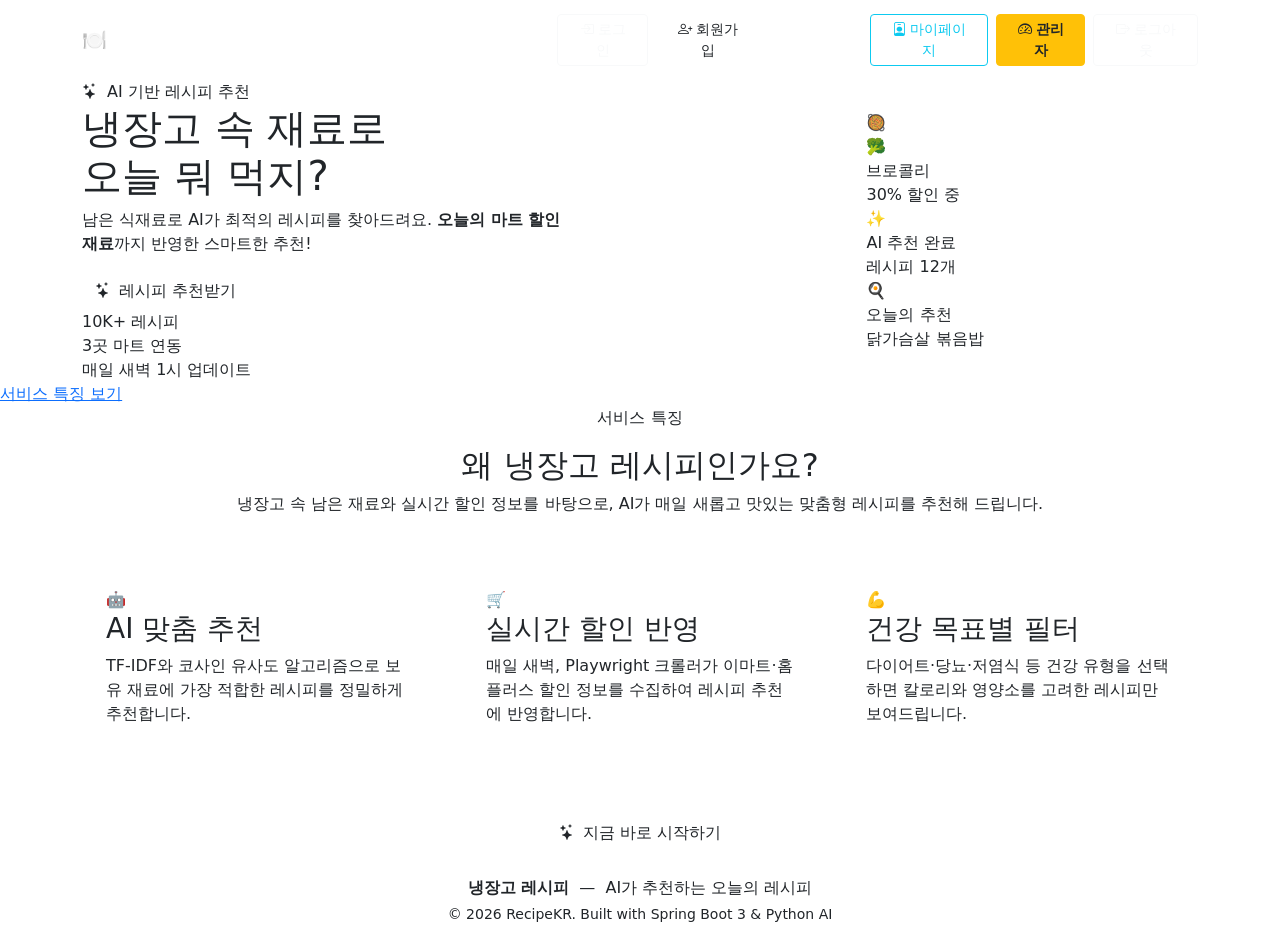
<file: src/main/resources/templates/index.html>
<!DOCTYPE html>
<html lang="ko" xmlns:th="http://www.thymeleaf.org"
      xmlns:sec="http://www.thymeleaf.org/extras/spring-security">
<head>
    <meta charset="UTF-8">
    <meta name="viewport" content="width=device-width, initial-scale=1.0">
    <meta name="description" content="냉장고 레시피 - AI가 냉장고 속 재료로 오늘의 레시피를 추천해 드립니다">
    <title>홈 | 냉장고 레시피</title>
    <!-- Favicon -->
    <link rel="icon" type="image/svg+xml" th:href="@{/favicon.svg}">
    <link rel="apple-touch-icon" th:href="@{/favicon.svg}">
    <link href="https://cdn.jsdelivr.net/npm/bootstrap@5.3.3/dist/css/bootstrap.min.css" rel="stylesheet">
    <link rel="stylesheet" href="https://cdn.jsdelivr.net/npm/bootstrap-icons@1.11.3/font/bootstrap-icons.min.css">
    <link rel="preconnect" href="https://fonts.googleapis.com">
    <link rel="preconnect" href="https://fonts.gstatic.com" crossorigin>
    <link href="https://fonts.googleapis.com/css2?family=Inter:wght@300;400;500;600;700;800&family=Noto+Sans+KR:wght@300;400;500;700;900&display=swap" rel="stylesheet">
    <link rel="stylesheet" th:href="@{/css/global.css?v=16}">

    <link rel="stylesheet" th:href="@{/css/index.css?v=2}">

    <style>
        /* 강제로 투명화 및 너비 축소 */
        @media (min-width: 992px) {
            .desktop-nav-pill {
                background: transparent !important;
                background-color: transparent !important;
                box-shadow: none !important;
                border: none !important;
                width: max-content !important;
                max-width: max-content !important;
            }
        }
        .offcanvas-dark {
            background: transparent !important;
            background-color: transparent !important;
            border: none !important;
        }
        @media (min-width: 992px) {
            #navbarContent {
                background: transparent !important;
            }
        }
    
        @media (max-width: 768px) {
            .scroll-hint {
                margin-top: 36px !important;
            }
            #features .text-center.mt-5 {
                margin-bottom: 80px !important; /* 모바일 푸터와의 여백 약 100px 확보를 위해 (기본패딩 40 + 여백 60 = 100) -> 아예 80px 줘서 넉넉하게 */
            }
        }
</style>
</head>
<body>

<!-- ─── NAVBAR ─── -->
<nav class="navbar navbar-expand-lg navbar-dark sticky-top" id="mainNavbar">
    <div class="container">
        <a class="navbar-brand d-flex align-items-center gap-2" th:href="@{/}">
            <span class="brand-icon">🍽️</span>
            <span class="brand-text">냉장고 레시피</span>
        </a>
        <button class="navbar-toggler border-0 custom-toggler" type="button"
                data-bs-toggle="offcanvas" data-bs-target="#navbarContent" aria-controls="navbarContent">
            <div class="hamburger-icon">
                <span></span>
                <span></span>
                <span></span>
            </div>
        </button>
        <div class="offcanvas-lg offcanvas-end offcanvas-dark flex-grow-1" tabindex="-1" id="navbarContent" aria-labelledby="offcanvasNavbarLabel">
            <div class="offcanvas-body d-flex flex-column flex-lg-row align-items-lg-center justify-content-lg-between w-100">
                <ul class="navbar-nav desktop-nav-pill me-auto mb-2 mb-lg-0 gap-2">
                <li class="nav-item">
                    <a class="nav-link active" href="#hero" id="nav-home">
                        <i class="bi bi-house-door me-1"></i>홈
                    </a>
                </li>
                <li class="nav-item" sec:authorize="isAuthenticated()">
                    <!-- 레시피 추천도 메인 페이지 내의 기능으로 설명되는 앵커로 처리하거나, 별도 페이지로 이동. 
                         요청하신 "부드러운 이동"을 위해 앵커 동작 추가 -->
                    <a class="nav-link" href="/recipe/recommend">
                        <i class="bi bi-stars me-1"></i>레시피 추천
                    </a>
                </li>
                <li class="nav-item">
                    <a class="nav-link" href="#features" id="nav-features">
                        <i class="bi bi-grid-3x3-gap me-1"></i>서비스 특징
                    </a>
                </li>
            </ul>
            <div class="d-flex flex-column flex-lg-row align-items-lg-center gap-2 mt-3 mt-lg-0 mobile-nav-actions">
                <div sec:authorize="isAnonymous()" class="d-flex flex-column flex-lg-row gap-2">
                    <a th:href="@{/auth/login}" class="btn btn-outline-light btn-sm px-3">
                        <i class="bi bi-box-arrow-in-right me-1"></i>로그인
                    </a>
                    <a th:href="@{/auth/signup}" class="btn btn-accent btn-sm px-3">
                        <i class="bi bi-person-plus me-1"></i>회원가입
                    </a>
                </div>
                <div sec:authorize="isAuthenticated()" class="d-flex flex-column flex-lg-row align-items-lg-center gap-3">
                    <span class="text-white-50">
                        <i class="bi bi-person-circle me-1"></i>
                        <span sec:authentication="principal.nickname">사용자</span>님
                    </span>

                    <div class="d-flex flex-column flex-lg-row gap-2">
                        <!-- 마이페이지 버튼 -->
                        <a th:href="@{/mypage}" class="btn btn-outline-info btn-sm px-3">
                            <i class="bi bi-person-badge me-1"></i>마이페이지
                        </a>

                        <!-- 관리자 대시보드 버튼 (admin 계정 전용) -->
                        <div sec:authorize="hasRole('ADMIN')">
                            <a th:href="@{/admin/dashboard}" class="btn btn-warning btn-sm px-3 text-dark fw-bold w-100">
                                <i class="bi bi-speedometer2 me-1"></i>관리자
                            </a>
                        </div>

                        <a th:href="@{/auth/logout}" class="btn btn-outline-light btn-sm px-3">
                            <i class="bi bi-box-arrow-right me-1"></i>로그아웃
                        </a>
                    </div>
                </div>
            </div>
        </div>
        </div>
    </div>
</nav>

<!-- ══════════════════════════════════════
     SECTION 1: HERO (풀페이지 #1)
══════════════════════════════════════ -->
<section id="hero" class="fp-section">
    <!-- 배경 장식 -->
    <div class="hero-bg" aria-hidden="true">
        <div class="hero-blob hero-blob-1"></div>
        <div class="hero-blob hero-blob-2"></div>
        <div class="hero-grid"></div>
    </div>

    <div class="container position-relative w-100">
        <div class="row align-items-center">
            <div class="col-lg-7 col-xl-6">
                <!-- 배지 -->
                <div class="hero-badge animate-fade-in-up">
                    <span class="badge-brand">
                        <i class="bi bi-stars me-1"></i> AI 기반 레시피 추천
                    </span>
                </div>
                <!-- 헤드라인 -->
                <h1 class="hero-title animate-fade-in-up delay-100">
                    냉장고 속 재료로<br>
                    <span class="brand-gradient-text">오늘 뭐 먹지?</span>
                </h1>
                <!-- 서브카피 -->
                <p class="hero-subtitle animate-fade-in-up delay-200" style="word-break: keep-all;">
                    남은 식재료로 AI가 최적의 레시피를 찾아드려요. <strong style="color: var(--color-secondary)">오늘의 마트 할인 재료</strong>까지 반영한 스마트한 추천!
                </p>
                <!-- CTA -->
                <div class="hero-cta animate-fade-in-up delay-300">
                    <a th:href="@{/recipe/recommend}" class="btn btn-gradient-lg">
                        <i class="bi bi-stars me-2"></i>레시피 추천받기
                    </a>
                </div>
                <!-- 통계 -->
                <div class="hero-stats animate-fade-in-up delay-300">
                    <div class="stat-item">
                        <span class="stat-num">10K+</span>
                        <span class="stat-label">레시피</span>
                    </div>
                    <div class="stat-divider"></div>
                    <div class="stat-item">
                        <span class="stat-num">3곳</span>
                        <span class="stat-label">마트 연동</span>
                    </div>
                    <div class="stat-divider"></div>
                    <div class="stat-item">
                        <span class="stat-num">매일 새벽 1시</span>
                        <span class="stat-label">업데이트</span>
                    </div>
                </div>
            </div>

            <!-- 비주얼 카드 -->
            <div class="col-lg-5 col-xl-6 d-none d-lg-flex justify-content-center">
                <div class="hero-visual animate-fade-in-up delay-200">
                    <div class="hero-emoji-main animate-float">🥘</div>
                    <div class="hero-card hero-card-1">
                        <span class="hero-card-icon">🥦</span>
                        <div>
                            <div class="hero-card-title">브로콜리</div>
                            <div class="hero-card-sub">30% 할인 중</div>
                        </div>
                    </div>
                    <div class="hero-card hero-card-2">
                        <span class="hero-card-icon">✨</span>
                        <div>
                            <div class="hero-card-title">AI 추천 완료</div>
                            <div class="hero-card-sub">레시피 12개</div>
                        </div>
                    </div>
                    <div class="hero-card hero-card-3">
                        <span class="hero-card-icon">🍳</span>
                        <div>
                            <div class="hero-card-title">오늘의 추천</div>
                            <div class="hero-card-sub">닭가슴살 볶음밥</div>
                        </div>
                    </div>
                </div>
            </div>
        </div>
    </div>

    <!-- 스크롤 힌트 -->
    <a href="#features" class="scroll-hint" aria-label="서비스 특징으로 이동">
        <span>서비스 특징 보기</span>
        <div class="mouse-icon">
            <div class="mouse-wheel"></div>
        </div>
    </a>
</section>

<!-- ══════════════════════════════════════
     SECTION 2: FEATURES (풀페이지 #2)
══════════════════════════════════════ -->
<section id="features" class="fp-section">
    <div class="container">
        <div class="text-center mb-5 animate-fade-in-up">
            <span class="badge-brand mb-3 d-inline-block">서비스 특징</span>
            <h2 class="section-title">왜 냉장고 레시피인가요?</h2>
            <p class="section-subtitle" style="word-break: keep-all;">냉장고 속 남은 재료와 실시간 할인 정보를 바탕으로, AI가 매일 새롭고 맛있는 맞춤형 레시피를 추천해 드립니다.</p>
        </div>

        <div class="row g-4 animate-fade-in-up delay-100">
            <div class="col-md-4">
                <div class="feature-card card-dark p-4 h-100">
                    <div class="feature-card-icon">🤖</div>
                    <h3 class="feature-card-title">AI 맞춤 추천</h3>
                    <p class="feature-card-desc">TF-IDF와 코사인 유사도 알고리즘으로 보유 재료에 가장 적합한 레시피를 정밀하게 추천합니다.</p>
                </div>
            </div>
            <div class="col-md-4">
                <div class="feature-card card-dark p-4 h-100">
                    <div class="feature-card-icon">🛒</div>
                    <h3 class="feature-card-title">실시간 할인 반영</h3>
                    <p class="feature-card-desc">매일 새벽, Playwright 크롤러가 이마트·홈플러스 할인 정보를 수집하여 레시피 추천에 반영합니다.</p>
                </div>
            </div>
            <div class="col-md-4">
                <div class="feature-card card-dark p-4 h-100">
                    <div class="feature-card-icon">💪</div>
                    <h3 class="feature-card-title">건강 목표별 필터</h3>
                    <p class="feature-card-desc">다이어트·당뇨·저염식 등 건강 유형을 선택하면 칼로리와 영양소를 고려한 레시피만 보여드립니다.</p>
                </div>
            </div>
        </div>

        <!-- 하단 CTA -->
        <div class="text-center mt-5 animate-fade-in-up delay-200">
            <a th:href="@{/recipe/recommend}" class="btn btn-gradient-lg">
                <i class="bi bi-stars me-2"></i>지금 바로 시작하기
            </a>
        </div>
    </div>
</section>

<!-- ─── FOOTER ─── -->
<footer class="footer py-4">
    <div class="container text-center">
        <p class="mb-1">
            <span class="brand-gradient-text fw-semibold">냉장고 레시피</span>
            &nbsp;—&nbsp; AI가 추천하는 오늘의 레시피
        </p>
        <p class="mb-0 small">&copy; 2026 RecipeKR. Built with Spring Boot 3 &amp; Python AI</p>
    </div>
</footer>

<script src="https://cdn.jsdelivr.net/npm/bootstrap@5.3.3/dist/js/bootstrap.bundle.min.js"></script>
<script>
    // ── 네비 스크롤 효과 ──
    const sections = Array.from(document.querySelectorAll('.fp-section'));
    const navH = document.getElementById('mainNavbar').offsetHeight;

    window.addEventListener('scroll', () => {
        const scrollY = window.scrollY;
        document.getElementById('mainNavbar').classList.toggle('scrolled', scrollY > 30);
    });

    // ── 메뉴 하이라이트 (Scrollspy) ──
    const navHome = document.getElementById('nav-home');
    const navFeatures = document.getElementById('nav-features');
    
    const observer = new IntersectionObserver((entries) => {
        entries.forEach(entry => {
            if (entry.isIntersecting) {
                // 모두 active 제거
                navHome.classList.remove('active');
                navFeatures.classList.remove('active');
                
                // 화면에 보이는 섹션에 따라 active 부여
                if (entry.target.id === 'hero') {
                    navHome.classList.add('active');
                } else if (entry.target.id === 'features') {
                    navFeatures.classList.add('active');
                }
            }
        });
    }, { threshold: 0.5 }); // 화면에 50% 이상 보일 때 전환

    sections.forEach(sec => observer.observe(sec));

    // ── 마우스 휠 부드러운 풀페이지 스크롤 ──
    let isScrolling = false;
    window.addEventListener('wheel', (e) => {
        // 모바일 해상도(768px 이하)에서는 기본 스크롤 사용
        if (window.innerWidth <= 768) return;
        // 모달이나 폼 내부 스크롤 시 예외 처리
        if (e.target.closest('.modal') || e.target.closest('form')) return;

        e.preventDefault();
        if (isScrolling) return;

        let currentIdx = sections.findIndex(sec => {
            return Math.abs(window.scrollY - sec.offsetTop) < window.innerHeight / 2;
        });
        if (currentIdx === -1) currentIdx = 0;

        let nextIdx = currentIdx;
        if (e.deltaY > 0 && currentIdx < sections.length - 1) {
            nextIdx++; // 아래로 스크롤
        } else if (e.deltaY < 0 && currentIdx > 0) {
            nextIdx--; // 위로 스크롤
        }

        if (nextIdx !== currentIdx) {
            isScrolling = true;
            window.scrollTo({
                top: sections[nextIdx].offsetTop,
                behavior: 'smooth'
            });
            setTimeout(() => { isScrolling = false; }, 800); // 애니메이션 시간 동안 잠금
        } else if (e.deltaY > 0 && currentIdx === sections.length - 1) {
            // 마지막 섹션에서 더 내리면 푸터로
            isScrolling = true;
            window.scrollTo({ top: document.body.scrollHeight, behavior: 'smooth' });
            setTimeout(() => { isScrolling = false; }, 800);
        }
    }, { passive: false });

    // ── 앵커 클릭 시 부드러운 스크롤 ──
    document.querySelectorAll('a[href^="#"]').forEach(anchor => {
        anchor.addEventListener('click', function (e) {
            const target = document.querySelector(this.getAttribute('href'));
            if (!target) return;
            e.preventDefault();
            window.scrollTo({
                top: target.offsetTop,
                behavior: 'smooth'
            });
        });
    });

    // ── 오프캔버스 햄버거 메뉴 애니메이션 ──
    const offcanvasNavbar = document.getElementById('navbarContent');
    const customToggler = document.querySelector('.custom-toggler');
    if (offcanvasNavbar && customToggler) {
        offcanvasNavbar.addEventListener('show.bs.offcanvas', () => customToggler.classList.add('open'));
        offcanvasNavbar.addEventListener('hide.bs.offcanvas', () => customToggler.classList.remove('open'));
    }
</script>
<div th:replace="~{fragments/chatbot :: chatbot}"></div>
</body>
</html>
</file>
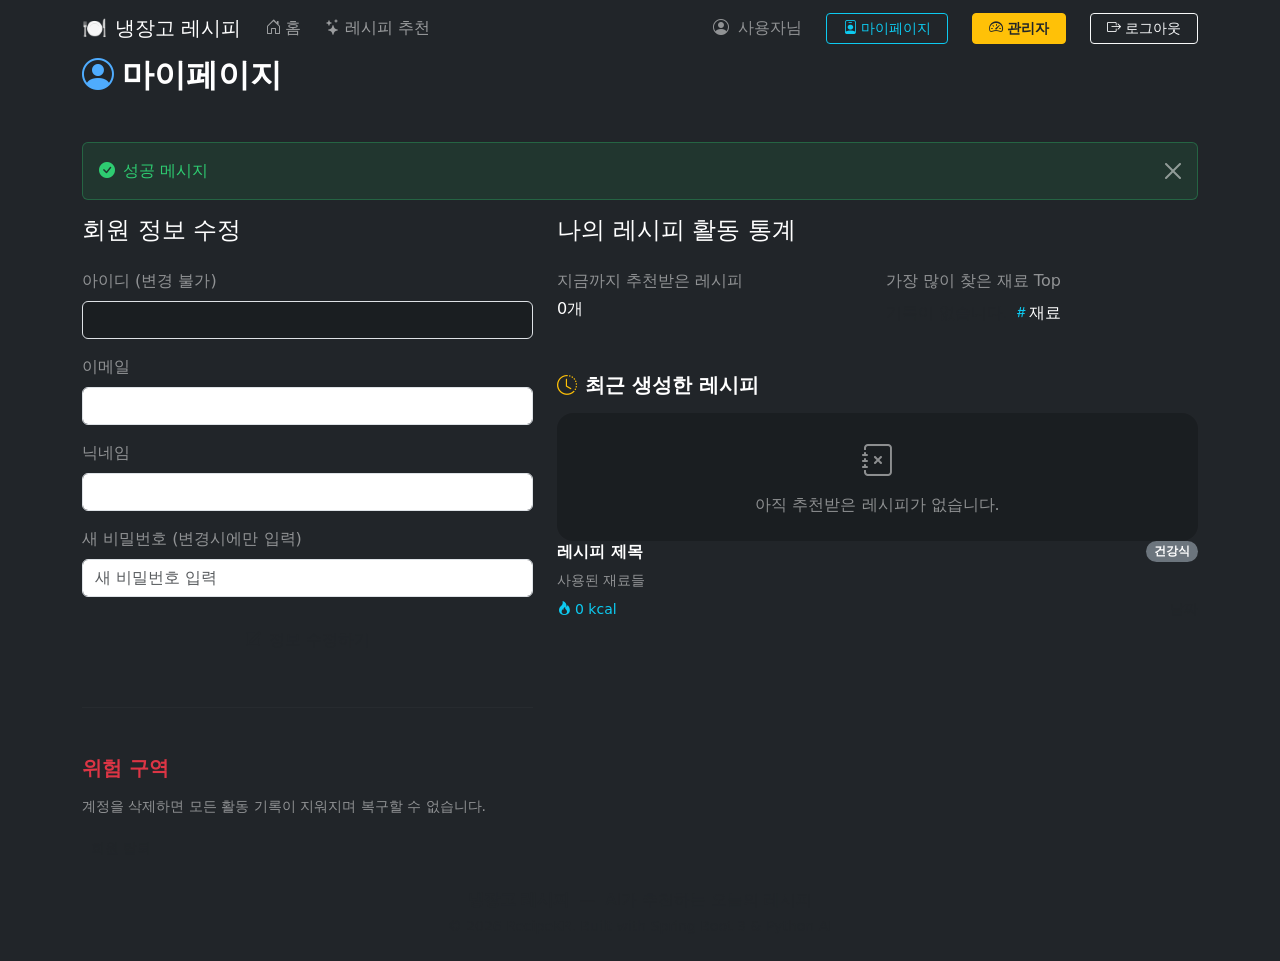
<file: src/main/resources/templates/mypage.html>
<!DOCTYPE html>
<html lang="ko" xmlns:th="http://www.thymeleaf.org" xmlns:sec="http://www.thymeleaf.org/extras/spring-security">
<head>
    <meta charset="UTF-8">
    <meta name="viewport" content="width=device-width, initial-scale=1.0">
    <title>마이페이지 | 냉장고 레시피</title>
    
    <link rel="icon" type="image/svg+xml" th:href="@{/favicon.svg}">
    <link rel="apple-touch-icon" th:href="@{/favicon.svg}">
    
    <link href="https://cdn.jsdelivr.net/npm/bootstrap@5.3.3/dist/css/bootstrap.min.css" rel="stylesheet">
    <link rel="stylesheet" href="https://cdn.jsdelivr.net/npm/bootstrap-icons@1.11.3/font/bootstrap-icons.min.css">
    
    <link rel="stylesheet" th:href="@{/css/global.css?v=20}">
    <link rel="stylesheet" th:href="@{/css/mypage.css?v=1}">
</head>
<body class="bg-dark text-white">

<!-- ─── NAVBAR ─── -->
<nav class="navbar navbar-expand-lg navbar-dark sticky-top" id="mainNavbar">
    <div class="container">
        <a class="navbar-brand d-flex align-items-center gap-2" th:href="@{/}">
            <span class="brand-icon">🍽️</span>
            <span class="brand-text">냉장고 레시피</span>
        </a>
        <button class="navbar-toggler border-0" type="button"
                data-bs-toggle="collapse" data-bs-target="#navbarContent">
            <span class="navbar-toggler-icon"></span>
        </button>
        <div class="collapse navbar-collapse" id="navbarContent">
            <ul class="navbar-nav desktop-nav-pill me-auto mb-2 mb-lg-0 gap-2">
                <li class="nav-item">
                    <a class="nav-link" th:href="@{/}">
                        <i class="bi bi-house-door me-1"></i>홈
                    </a>
                </li>
                <li class="nav-item">
                    <a class="nav-link" th:href="@{/recipe/recommend}">
                        <i class="bi bi-stars me-1"></i>레시피 추천
                    </a>
                </li>
            </ul>
            <div class="d-flex flex-column flex-lg-row align-items-lg-center gap-2 mt-3 mt-lg-0 mobile-nav-actions">
                <div sec:authorize="isAuthenticated()" class="d-flex align-items-center gap-3">
                    <span class="text-white-50 d-none d-md-inline">
                        <i class="bi bi-person-circle me-1"></i>
                        <span sec:authentication="principal.nickname">사용자</span>님
                    </span>
                    <a th:href="@{/mypage}" class="btn btn-outline-info btn-sm px-3 ms-2">
                        <i class="bi bi-person-badge me-1"></i>마이페이지
                    </a>
                    <div sec:authorize="hasRole('ADMIN')">
                        <a th:href="@{/admin/dashboard}" class="btn btn-warning btn-sm px-3 ms-2 text-dark fw-bold">
                            <i class="bi bi-speedometer2 me-1"></i>관리자
                        </a>
                    </div>
                    <a th:href="@{/auth/logout}" class="btn btn-outline-light btn-sm px-3 ms-2">
                        <i class="bi bi-box-arrow-right me-1"></i>로그아웃
                    </a>
                </div>
            </div>
        </div>
    </div>
</nav>

<section class="mypage-container container">
    <div class="d-flex align-items-center justify-content-between mb-5">
        <h2 class="fw-bold text-white mb-0">
            <i class="bi bi-person-circle me-2" style="color: #4facfe;"></i>마이페이지
        </h2>
    </div>

    <!-- 성공 메시지 -->
    <div th:if="${successMessage}" class="alert alert-success alert-dismissible fade show" role="alert" style="background: rgba(46, 204, 113, 0.1); border-color: rgba(46, 204, 113, 0.3); color: #2ecc71;">
        <i class="bi bi-check-circle-fill me-2"></i><span th:text="${successMessage}">성공 메시지</span>
        <button type="button" class="btn-close btn-close-white" data-bs-dismiss="alert" aria-label="Close"></button>
    </div>

    <div class="row g-4">
        <!-- 왼쪽: 회원 정보 수정 -->
        <div class="col-lg-5">
            <div class="mypage-card">
                <h4>회원 정보 수정</h4>
                <form th:action="@{/mypage/update}" method="post" class="mt-4">
                    <div class="mb-3">
                        <label for="username" class="form-label text-white-50">아이디 (변경 불가)</label>
                        <input type="text" class="form-control" id="username" th:value="${user.username}" readonly style="background: rgba(0,0,0,0.2);">
                    </div>
                    <div class="mb-3">
                        <label for="email" class="form-label text-white-50">이메일</label>
                        <input type="email" class="form-control" id="email" name="email" th:value="${user.email}" required>
                    </div>
                    <div class="mb-3">
                        <label for="nickname" class="form-label text-white-50">닉네임</label>
                        <input type="text" class="form-control" id="nickname" name="nickname" th:value="${user.nickname}" required>
                    </div>
                    <div class="mb-4">
                        <label for="password" class="form-label text-white-50">새 비밀번호 (변경시에만 입력)</label>
                        <input type="password" class="form-control" id="password" name="password" placeholder="새 비밀번호 입력">
                    </div>
                    <div class="d-grid gap-2">
                        <button type="submit" class="btn btn-update"><i class="bi bi-pencil-square me-2"></i>정보 수정하기</button>
                    </div>
                </form>

                <hr class="my-5" style="border-color: rgba(255,255,255,0.1);">
                
                <div class="mt-4">
                    <h5 class="text-danger fw-bold mb-3">위험 구역</h5>
                    <p class="text-white-50 small mb-3">계정을 삭제하면 모든 활동 기록이 지워지며 복구할 수 없습니다.</p>
                    <form th:action="@{/mypage/delete}" method="post" onsubmit="return confirm('정말로 계정을 삭제하시겠습니까? 이 작업은 되돌릴 수 없습니다.');">
                        <button type="submit" class="btn btn-danger-outline btn-sm">회원 탈퇴</button>
                    </form>
                </div>
            </div>
        </div>

        <!-- 오른쪽: 활동 기록 및 통계 -->
        <div class="col-lg-7">
            <div class="mypage-card">
                <h4>나의 레시피 활동 통계</h4>
                
                <div class="row g-3 mt-2 mb-4">
                    <div class="col-md-6">
                        <div class="stat-box">
                            <div class="text-white-50 mb-1">지금까지 추천받은 레시피</div>
                            <div class="stat-number" th:text="${totalRecipes} + '개'">0개</div>
                        </div>
                    </div>
                    <div class="col-md-6">
                        <div class="stat-box">
                            <div class="text-white-50 mb-2">가장 많이 찾은 재료 Top</div>
                            <div>
                                <span th:if="${#lists.isEmpty(topIngredients)}" class="text-muted">기록이 없습니다.</span>
                                <span th:each="entry, stat : ${topIngredients}" th:if="${stat.index < 3}" class="badge-tag">
                                    <i class="bi bi-hash text-info"></i><span th:text="${entry.key}">재료</span>
                                </span>
                            </div>
                        </div>
                    </div>
                </div>

                <h5 class="text-white fw-bold mb-3 mt-5"><i class="bi bi-clock-history me-2 text-warning"></i>최근 생성한 레시피</h5>
                <div th:if="${#lists.isEmpty(myRecipes)}" class="text-center p-4" style="background: rgba(0,0,0,0.2); border-radius: 1rem;">
                    <i class="bi bi-journal-x text-white-50" style="font-size: 2rem;"></i>
                    <p class="text-white-50 mt-2 mb-0">아직 추천받은 레시피가 없습니다.</p>
                </div>
                
                <div th:unless="${#lists.isEmpty(myRecipes)}">
                    <div th:each="recipe : ${myRecipes}" class="recipe-list-item">
                        <div class="d-flex justify-content-between align-items-center mb-2">
                            <h6 class="text-white fw-bold mb-0" th:text="${recipe.title}">레시피 제목</h6>
                            <span class="badge bg-secondary rounded-pill" th:text="${recipe.healthType}">건강식</span>
                        </div>
                        <p class="text-white-50 small mb-2 text-truncate" th:text="${recipe.ingredients}">사용된 재료들</p>
                        <div class="d-flex justify-content-between align-items-center">
                            <span class="text-info small"><i class="bi bi-fire me-1"></i><span th:text="${recipe.calories}">0</span> kcal</span>
                            <span class="text-muted small" th:text="${#temporals.format(recipe.createdAt, 'yyyy-MM-dd HH:mm')}">날짜</span>
                        </div>
                    </div>
                </div>

            </div>
        </div>
    </div>
</section>

<!-- Footer -->
<footer class="footer mt-auto py-4">
    <div class="container text-center">
        <p class="mb-1 text-muted">
            <span class="brand-gradient-text fw-semibold">냉장고 레시피</span> &nbsp;—&nbsp; AI가 추천하는 오늘의 레시피
        </p>
        <p class="mb-0 text-muted small">&copy; 2026 RecipeKR. Built with Spring Boot 3 &amp; Python AI</p>
    </div>
</footer>

<script src="https://cdn.jsdelivr.net/npm/bootstrap@5.3.3/dist/js/bootstrap.bundle.min.js"></script>
</body>
</html>
</file>
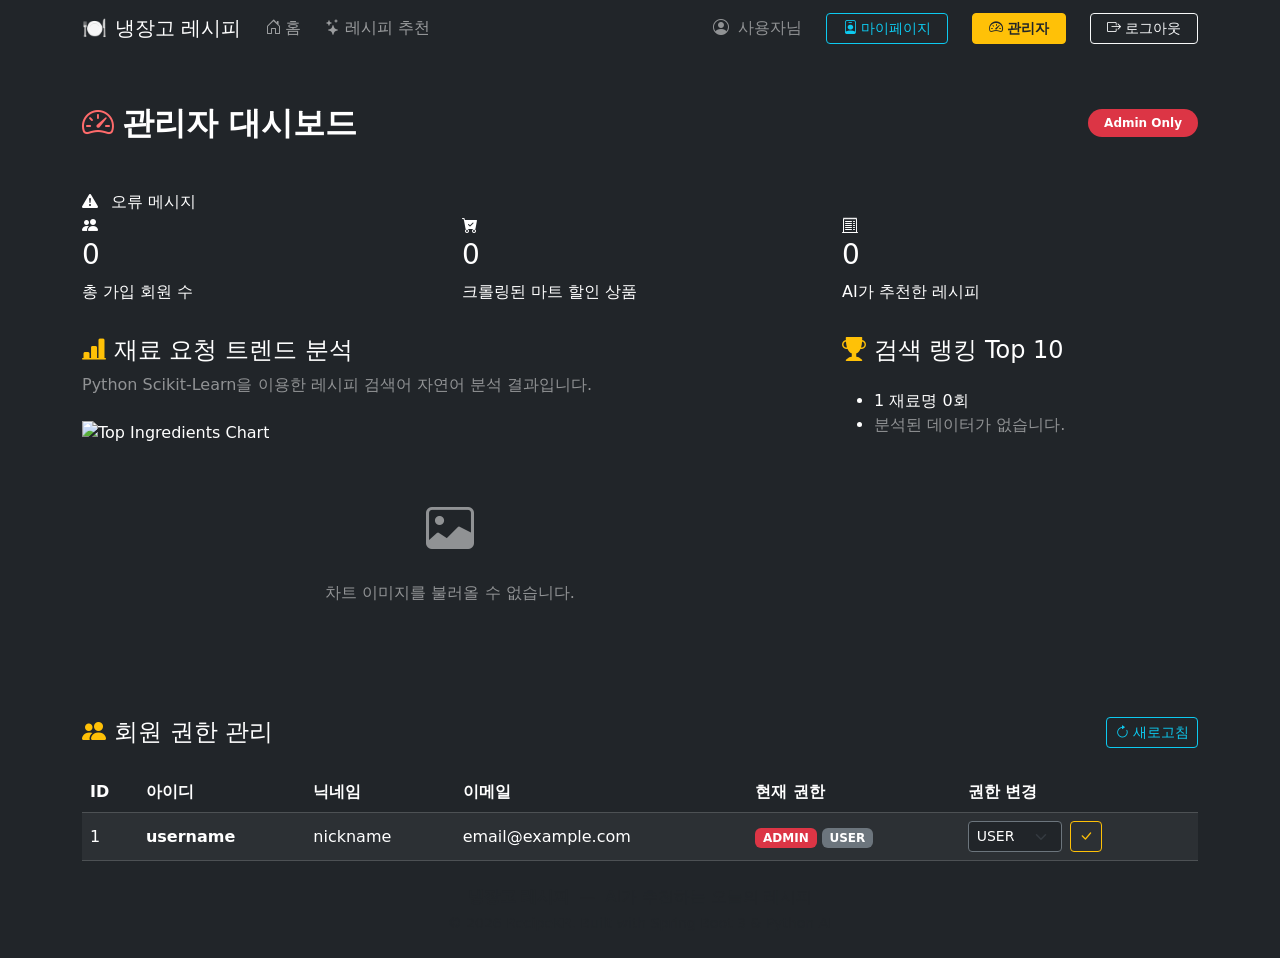
<file: src/main/resources/templates/admin/dashboard.html>
<!DOCTYPE html>
<html lang="ko" xmlns:th="http://www.thymeleaf.org" xmlns:sec="http://www.thymeleaf.org/extras/spring-security">
<head>
    <meta charset="UTF-8">
    <meta name="viewport" content="width=device-width, initial-scale=1.0">
    <title>관리자 대시보드 | 냉장고 레시피</title>
    
    <!-- Favicon -->
    <link rel="icon" type="image/svg+xml" th:href="@{/favicon.svg}">
    <link rel="apple-touch-icon" th:href="@{/favicon.svg}">
    
    <!-- Bootstrap 5 -->
    <link href="https://cdn.jsdelivr.net/npm/bootstrap@5.3.3/dist/css/bootstrap.min.css" rel="stylesheet">
    <link rel="stylesheet" href="https://cdn.jsdelivr.net/npm/bootstrap-icons@1.11.3/font/bootstrap-icons.min.css">
    
    <!-- Global CSS -->
    <link rel="stylesheet" th:href="@{/css/global.css?v=20}">
    <link rel="stylesheet" th:href="@{/css/admin.css?v=1}">
</head>
<body class="bg-dark text-white">

<!-- ─── NAVBAR ─── -->
<nav class="navbar navbar-expand-lg navbar-dark sticky-top" id="mainNavbar">
    <div class="container">
        <a class="navbar-brand d-flex align-items-center gap-2" th:href="@{/}">
            <span class="brand-icon">🍽️</span>
            <span class="brand-text">냉장고 레시피</span>
        </a>
        <button class="navbar-toggler border-0" type="button"
                data-bs-toggle="collapse" data-bs-target="#navbarContent">
            <span class="navbar-toggler-icon"></span>
        </button>
        <div class="collapse navbar-collapse" id="navbarContent">
            <ul class="navbar-nav desktop-nav-pill me-auto mb-2 mb-lg-0 gap-2">
                <li class="nav-item">
                    <a class="nav-link" th:href="@{/}">
                        <i class="bi bi-house-door me-1"></i>홈
                    </a>
                </li>
                <li class="nav-item">
                    <a class="nav-link" th:href="@{/recipe/recommend}">
                        <i class="bi bi-stars me-1"></i>레시피 추천
                    </a>
                </li>
            </ul>
            <div class="d-flex align-items-center gap-2">
                <div sec:authorize="isAuthenticated()" class="d-flex align-items-center gap-3">
                    <span class="text-white-50 d-none d-md-inline">
                        <i class="bi bi-person-circle me-1"></i>
                        <span sec:authentication="principal.nickname">사용자</span>님
                    </span>
                    <a th:href="@{/mypage}" class="btn btn-outline-info btn-sm px-3 ms-2">
                        <i class="bi bi-person-badge me-1"></i>마이페이지
                    </a>
                    <div sec:authorize="hasRole('ADMIN')">
                        <a th:href="@{/admin/dashboard}" class="btn btn-warning btn-sm px-3 ms-2 text-dark fw-bold">
                            <i class="bi bi-speedometer2 me-1"></i>관리자
                        </a>
                    </div>
                    <a th:href="@{/auth/logout}" class="btn btn-outline-light btn-sm px-3 ms-2">
                        <i class="bi bi-box-arrow-right me-1"></i>로그아웃
                    </a>
                </div>
            </div>
        </div>
    </div>
</nav>

<section class="dashboard-container container mt-5">
    <div class="d-flex align-items-center justify-content-between mb-5">
        <h2 class="fw-bold text-white mb-0">
            <i class="bi bi-speedometer2 me-2" style="color: #ff6b6b;"></i>관리자 대시보드
        </h2>
        <span class="badge bg-danger rounded-pill px-3 py-2">Admin Only</span>
    </div>
    
    <!-- 에러 메시지 -->
    <div th:if="${error != null}" class="error-alert">
        <i class="bi bi-exclamation-triangle-fill me-2"></i>
        <span th:text="${error}">오류 메시지</span>
    </div>

    <div th:if="${error == null}">
        <!-- 상단 지표 카드 -->
        <div class="row g-4">
            <div class="col-md-4">
                <div class="stat-card">
                    <div class="stat-icon"><i class="bi bi-people-fill"></i></div>
                    <h3 class="stat-value" th:text="${userCount}">0</h3>
                    <div class="stat-label">총 가입 회원 수</div>
                </div>
            </div>
            <div class="col-md-4">
                <div class="stat-card">
                    <div class="stat-icon"><i class="bi bi-cart-check-fill"></i></div>
                    <h3 class="stat-value" th:text="${discountCount}">0</h3>
                    <div class="stat-label">크롤링된 마트 할인 상품</div>
                </div>
            </div>
            <div class="col-md-4">
                <div class="stat-card">
                    <div class="stat-icon"><i class="bi bi-receipt-cutoff"></i></div>
                    <h3 class="stat-value" th:text="${recipeCount}">0</h3>
                    <div class="stat-label">AI가 추천한 레시피</div>
                </div>
            </div>
        </div>

        <!-- 하단 분석 영역 -->
        <div class="row g-4 mt-2">
            <!-- 차트 (Matplotlib) -->
            <div class="col-lg-8">
                <div class="chart-card h-100">
                    <h4><i class="bi bi-bar-chart-line-fill text-warning"></i> 재료 요청 트렌드 분석</h4>
                    <p class="text-white-50 mb-4">Python Scikit-Learn을 이용한 레시피 검색어 자연어 분석 결과입니다.</p>
                    
                    <div class="chart-image-container">
                        <img th:if="${chartBase64 != null and chartBase64 != ''}" 
                             th:src="'data:image/png;base64,' + ${chartBase64}" 
                             alt="Top Ingredients Chart" />
                        <div th:unless="${chartBase64 != null and chartBase64 != ''}" class="text-center p-5 text-white-50">
                            <i class="bi bi-image" style="font-size: 3rem;"></i>
                            <p class="mt-3">차트 이미지를 불러올 수 없습니다.</p>
                        </div>
                    </div>
                </div>
            </div>
            
            <!-- 랭킹 리스트 -->
            <div class="col-lg-4">
                <div class="chart-card h-100">
                    <h4><i class="bi bi-trophy-fill text-warning"></i> 검색 랭킹 Top 10</h4>
                    <ul class="ranking-list mt-4">
                        <li class="ranking-item" th:each="item, stat : ${topIngredients}">
                            <span class="rank-number" th:text="${stat.count}">1</span>
                            <span class="rank-name" th:text="${item.ingredient}">재료명</span>
                            <span class="rank-count" th:text="${item.count} + '회'">0회</span>
                        </li>
                        <li class="ranking-item" th:if="${topIngredients == null or #lists.isEmpty(topIngredients)}">
                            <span class="text-white-50">분석된 데이터가 없습니다.</span>
                        </li>
                    </ul>
                </div>
            </div>
        </div>

        <!-- 회원 권한 관리 -->
        <div class="row g-4 mt-4" th:if="${users != null}">
            <div class="col-12">
                <div class="chart-card">
                    <div class="d-flex align-items-center justify-content-between mb-4">
                        <h4 class="m-0"><i class="bi bi-people-fill text-warning me-2"></i>회원 권한 관리</h4>
                        <button class="btn btn-outline-info btn-sm" onclick="window.location.reload();">
                            <i class="bi bi-arrow-clockwise me-1"></i>새로고침
                        </button>
                    </div>
                    
                    <div class="table-responsive">
                        <table class="table table-dark table-striped align-middle m-0">
                            <thead>
                                <tr>
                                    <th>ID</th>
                                    <th>아이디</th>
                                    <th>닉네임</th>
                                    <th>이메일</th>
                                    <th>현재 권한</th>
                                    <th>권한 변경</th>
                                </tr>
                            </thead>
                            <tbody>
                                <tr th:each="user : ${users}">
                                    <td th:text="${user.id}">1</td>
                                    <td class="fw-bold" th:text="${user.username}">username</td>
                                    <td th:text="${user.nickname}">nickname</td>
                                    <td th:text="${user.email}">email@example.com</td>
                                    <td>
                                        <span th:if="${user.role == 'ADMIN'}" class="badge bg-danger">ADMIN</span>
                                        <span th:if="${user.role != 'ADMIN'}" class="badge bg-secondary">USER</span>
                                    </td>
                                    <td>
                                        <form th:action="@{/admin/update-role}" method="post" class="d-flex align-items-center gap-2">
                                            <input type="hidden" name="userId" th:value="${user.id}" />
                                            <select name="role" class="form-select form-select-sm bg-dark text-white border-secondary" style="width: auto;">
                                                <option value="USER" th:selected="${user.role == 'USER'}">USER</option>
                                                <option value="ADMIN" th:selected="${user.role == 'ADMIN'}">ADMIN</option>
                                            </select>
                                            <button type="submit" class="btn btn-sm btn-outline-warning" title="변경 적용">
                                                <i class="bi bi-check-lg"></i>
                                            </button>
                                        </form>
                                    </td>
                                </tr>
                            </tbody>
                        </table>
                    </div>
                </div>
            </div>
        </div>
    </div>
</section>

<!-- Footer -->
<footer class="footer mt-auto py-4">
    <div class="container text-center">
        <p class="mb-1 text-muted">
            <span class="brand-gradient-text fw-semibold">냉장고 레시피</span> &nbsp;—&nbsp; AI가 추천하는 오늘의 레시피
        </p>
        <p class="mb-0 text-muted small">&copy; 2026 RecipeKR. Built with Spring Boot 3 &amp; Python AI</p>
    </div>
</footer>

<script src="https://cdn.jsdelivr.net/npm/bootstrap@5.3.3/dist/js/bootstrap.bundle.min.js"></script>
</body>
</html>
</file>
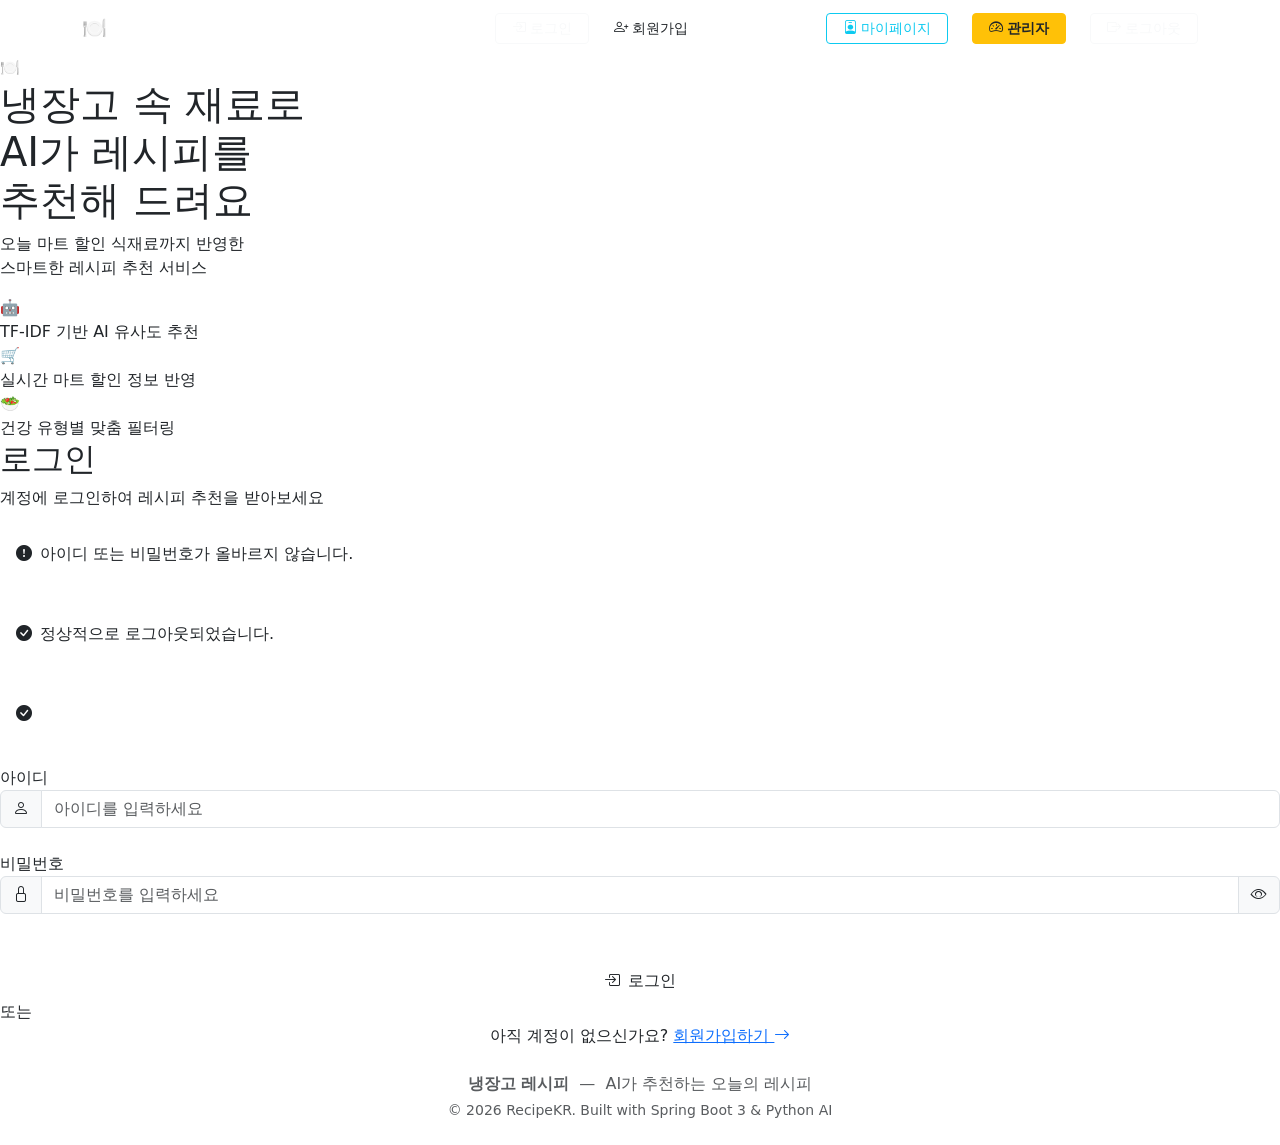
<file: src/main/resources/templates/auth/login.html>
<!DOCTYPE html>
<html lang="ko" xmlns:th="http://www.thymeleaf.org">
<head>
    <meta charset="UTF-8">
    <meta name="viewport" content="width=device-width, initial-scale=1.0">
    <meta name="description" content="냉장고 레시피 AI 레시피 추천 - 로그인">
    <title>로그인 | 냉장고 레시피</title>

    <!-- Bootstrap 5 -->
    <link href="https://cdn.jsdelivr.net/npm/bootstrap@5.3.3/dist/css/bootstrap.min.css" rel="stylesheet">
    <!-- Bootstrap Icons -->
    <link rel="stylesheet" href="https://cdn.jsdelivr.net/npm/bootstrap-icons@1.11.3/font/bootstrap-icons.min.css">
    <!-- Google Fonts -->
    <link rel="preconnect" href="https://fonts.googleapis.com">
    <link rel="preconnect" href="https://fonts.gstatic.com" crossorigin>
    <link href="https://fonts.googleapis.com/css2?family=Inter:wght@300;400;500;600;700;800&family=Noto+Sans+KR:wght@300;400;500;700;900&display=swap" rel="stylesheet">
    <!-- Global CSS -->
    <link rel="stylesheet" th:href="@{/css/global.css?v=20}">
    <!-- Page CSS -->
    <link rel="stylesheet" th:href="@{/css/auth.css}">
</head>
<body class="auth-body">

<!-- ─── NAVBAR ─── -->
<nav class="navbar navbar-expand-lg navbar-dark sticky-top" id="mainNavbar">
    <div class="container">
        <a class="navbar-brand d-flex align-items-center gap-2" th:href="@{/}">
            <span class="brand-icon">🍽️</span>
            <span class="brand-text">냉장고 레시피</span>
        </a>
        <button class="navbar-toggler border-0" type="button"
                data-bs-toggle="collapse" data-bs-target="#navbarContent">
            <span class="navbar-toggler-icon"></span>
        </button>
        <div class="collapse navbar-collapse" id="navbarContent">
            <ul class="navbar-nav desktop-nav-pill me-auto mb-2 mb-lg-0 gap-2">
                <li class="nav-item">
                    <a class="nav-link" th:href="@{/}">
                        <i class="bi bi-house-door me-1"></i>홈
                    </a>
                </li>
                <li class="nav-item" sec:authorize="isAuthenticated()">
                    <a class="nav-link" th:href="@{/recipe/recommend}">
                        <i class="bi bi-stars me-1"></i>레시피 추천
                    </a>
                </li>
            </ul>
            <div class="d-flex align-items-center gap-2">
                <div sec:authorize="isAnonymous()" class="d-flex gap-2">
                    <a th:href="@{/auth/login}" class="btn btn-outline-light btn-sm px-3">
                        <i class="bi bi-box-arrow-in-right me-1"></i>로그인
                    </a>
                    <a th:href="@{/auth/signup}" class="btn btn-accent btn-sm px-3">
                        <i class="bi bi-person-plus me-1"></i>회원가입
                    </a>
                </div>
                <div sec:authorize="isAuthenticated()" class="d-flex align-items-center gap-3">
                    <span class="text-white-50 d-none d-md-inline">
                        <i class="bi bi-person-circle me-1"></i>
                        <span sec:authentication="principal.nickname">사용자</span>님
                    </span>
                    <a th:href="@{/mypage}" class="btn btn-outline-info btn-sm px-3 ms-2">
                        <i class="bi bi-person-badge me-1"></i>마이페이지
                    </a>
                    
                    <!-- 관리자 대시보드 버튼 (admin 계정 전용) -->
                    <div sec:authorize="hasRole('ADMIN')">
                        <a th:href="@{/admin/dashboard}" class="btn btn-warning btn-sm px-3 ms-2 text-dark fw-bold">
                            <i class="bi bi-speedometer2 me-1"></i>관리자
                        </a>
                    </div>
                    
                    <a th:href="@{/auth/logout}" class="btn btn-outline-light btn-sm px-3 ms-2">
                        <i class="bi bi-box-arrow-right me-1"></i>로그아웃
                    </a>
                </div>
            </div>
        </div>
    </div>
</nav>

<!-- 배경 장식 -->
<div class="auth-bg-decoration" aria-hidden="true">
    <div class="blob blob-1"></div>
    <div class="blob blob-2"></div>
    <div class="blob blob-3"></div>
    <div class="blob blob-4"></div>
</div>

<!-- 그리드 패턴 오버레이 -->
<div class="auth-grid-overlay" aria-hidden="true"></div>

<div class="auth-wrapper">
    <!-- ─── 왼쪽: 브랜딩 섹션 ─── -->
    <div class="auth-branding d-none d-lg-flex">
        <div class="branding-inner">
            <div class="branding-logo animate-fade-in-up">
                <span class="logo-emoji animate-float">🍽️</span>
            </div>
            <h1 class="branding-title animate-fade-in-up delay-100">
                냉장고 속 재료로<br>
                <span class="brand-gradient-text">AI가 레시피를</span><br>
                추천해 드려요
            </h1>
            <p class="branding-desc animate-fade-in-up delay-200">
                오늘 마트 할인 식재료까지 반영한<br>
                스마트한 레시피 추천 서비스
            </p>

            <!-- 기능 하이라이트 -->
            <div class="feature-list animate-fade-in-up delay-300">
                <div class="feature-item">
                    <div class="feature-icon">🤖</div>
                    <span>TF-IDF 기반 AI 유사도 추천</span>
                </div>
                <div class="feature-item">
                    <div class="feature-icon">🛒</div>
                    <span>실시간 마트 할인 정보 반영</span>
                </div>
                <div class="feature-item">
                    <div class="feature-icon">🥗</div>
                    <span>건강 유형별 맞춤 필터링</span>
                </div>
            </div>
        </div>
    </div>

    <!-- ─── 오른쪽: 로그인 폼 섹션 ─── -->
    <div class="auth-form-section">
        <div class="auth-form-card animate-fade-in-up">

            <!-- 모바일 로고 -->
            <div class="mobile-logo d-lg-none text-center mb-4">
                <span style="font-size: 2.5rem">🍽️</span>
                <span class="brand-gradient-text fw-bold d-block" style="font-size: 1.3rem">냉장고 레시피</span>
            </div>

            <!-- 카드 헤더 -->
            <div class="form-card-header">
                <h2 class="form-card-title">로그인</h2>
                <p class="form-card-subtitle">계정에 로그인하여 레시피 추천을 받아보세요</p>
            </div>

            <!-- 알림 메시지 -->
            <div th:if="${param.error}" class="alert-dark-danger p-3 mb-4 rounded-3 d-flex align-items-center gap-2" role="alert">
                <i class="bi bi-exclamation-circle-fill"></i>
                <span>아이디 또는 비밀번호가 올바르지 않습니다.</span>
            </div>

            <div th:if="${param.logout}" class="alert-dark-success p-3 mb-4 rounded-3 d-flex align-items-center gap-2" role="alert">
                <i class="bi bi-check-circle-fill"></i>
                <span>정상적으로 로그아웃되었습니다.</span>
            </div>

            <div th:if="${successMessage}" class="alert-dark-success p-3 mb-4 rounded-3 d-flex align-items-center gap-2" role="alert">
                <i class="bi bi-check-circle-fill"></i>
                <span th:text="${successMessage}"></span>
            </div>

            <!-- 로그인 폼 -->
            <form th:action="@{/auth/login}" method="post" id="loginForm" novalidate>
                <!-- CSRF 토큰 (Spring Security 자동 삽입) -->
                <input type="hidden" th:name="${_csrf.parameterName}" th:value="${_csrf.token}">

                <!-- 아이디 입력 -->
                <div class="mb-4">
                    <label for="username" class="form-label-dark">아이디</label>
                    <div class="input-group input-group-dark">
                        <span class="input-group-text">
                            <i class="bi bi-person"></i>
                        </span>
                        <input type="text"
                               id="username"
                               name="username"
                               class="form-control form-control-dark"
                               placeholder="아이디를 입력하세요"
                               autocomplete="username"
                               required>
                    </div>
                </div>

                <!-- 비밀번호 입력 -->
                <div class="mb-5">
                    <label for="password" class="form-label-dark">비밀번호</label>
                    <div class="input-group input-group-dark">
                        <span class="input-group-text">
                            <i class="bi bi-lock"></i>
                        </span>
                        <input type="password"
                               id="password"
                               name="password"
                               class="form-control form-control-dark"
                               placeholder="비밀번호를 입력하세요"
                               autocomplete="current-password"
                               required>
                        <button class="btn-toggle-pw input-group-text"
                                type="button"
                                id="togglePassword"
                                aria-label="비밀번호 표시/숨기기">
                            <i class="bi bi-eye" id="toggleIcon"></i>
                        </button>
                    </div>
                </div>

                <!-- 로그인 버튼 -->
                <button type="submit" id="loginBtn" class="btn btn-gradient-lg w-100">
                    <i class="bi bi-box-arrow-in-right me-2"></i>로그인
                </button>
            </form>

            <!-- 구분선 -->
            <div class="divider-or">
                <span>또는</span>
            </div>

            <!-- 회원가입 링크 -->
            <div class="text-center">
                <p class="text-muted-light mb-0" style="font-size: var(--font-size-sm)">
                    아직 계정이 없으신가요?
                    <a th:href="@{/auth/signup}" class="auth-link">
                        회원가입하기 <i class="bi bi-arrow-right"></i>
                    </a>
                </p>
            </div>

        </div>
    </div>
</div>

<!-- ─── FOOTER ─── -->
<footer class="footer mt-auto py-4">
    <div class="container text-center">
        <p class="mb-1 text-muted">
            <span class="brand-gradient-text fw-semibold">냉장고 레시피</span>
            &nbsp;—&nbsp; AI가 추천하는 오늘의 레시피
        </p>
        <p class="mb-0 text-muted small">&copy; 2026 RecipeKR. Built with Spring Boot 3 &amp; Python AI</p>
    </div>
</footer>

<!-- Bootstrap JS -->
<script src="https://cdn.jsdelivr.net/npm/bootstrap@5.3.3/dist/js/bootstrap.bundle.min.js"></script>

<!-- 비밀번호 토글 스크립트 -->
<script>
    const toggleBtn = document.getElementById('togglePassword');
    const passwordInput = document.getElementById('password');
    const toggleIcon = document.getElementById('toggleIcon');

    toggleBtn.addEventListener('click', () => {
        const isHidden = passwordInput.type === 'password';
        passwordInput.type = isHidden ? 'text' : 'password';
        toggleIcon.className = isHidden ? 'bi bi-eye-slash' : 'bi bi-eye';
    });

    // 폼 제출 시 버튼 로딩 상태
    document.getElementById('loginForm').addEventListener('submit', () => {
        const btn = document.getElementById('loginBtn');
        btn.innerHTML = '<span class="spinner-border spinner-border-sm me-2"></span>로그인 중...';
        btn.disabled = true;
    });

    // 네비게이션바 스크롤 효과
    window.addEventListener('scroll', () => {
        const navbar = document.getElementById('mainNavbar');
        if (navbar) {
            navbar.classList.toggle('scrolled', window.scrollY > 20);
        }
    });
</script>

</body>
</html>
</file>
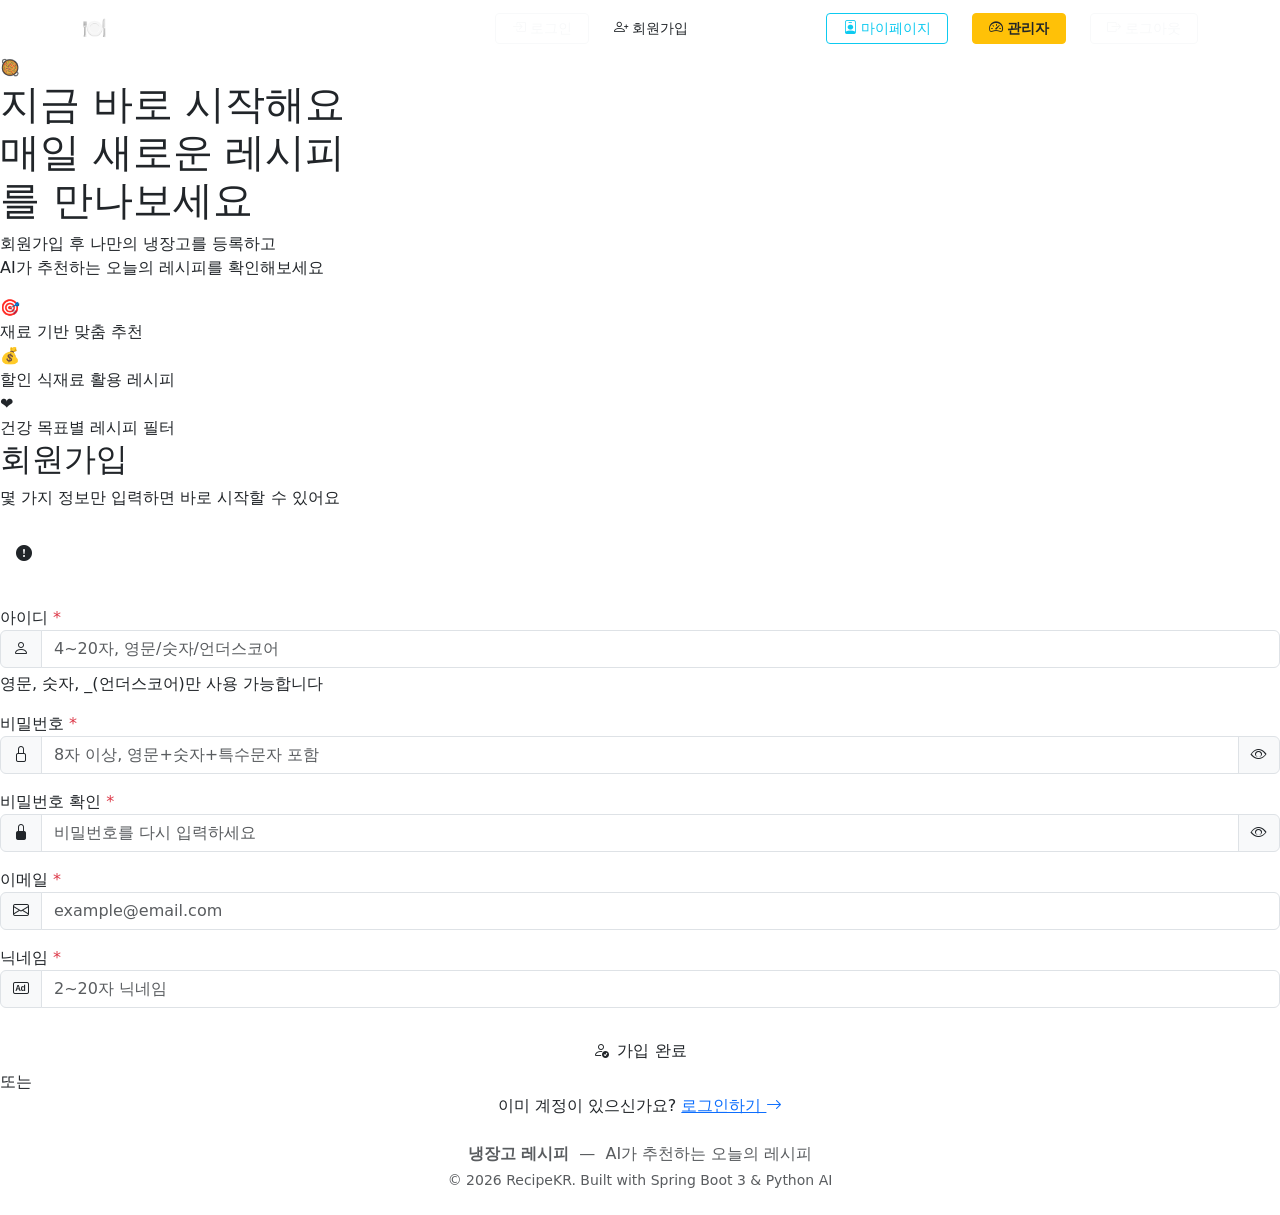
<file: src/main/resources/templates/auth/signup.html>
<!DOCTYPE html>
<html lang="ko" xmlns:th="http://www.thymeleaf.org">
<head>
    <meta charset="UTF-8">
    <meta name="viewport" content="width=device-width, initial-scale=1.0">
    <meta name="description" content="냉장고 레시피 AI 레시피 추천 - 회원가입">
    <title>회원가입 | 냉장고 레시피</title>

    <!-- Bootstrap 5 -->
    <link href="https://cdn.jsdelivr.net/npm/bootstrap@5.3.3/dist/css/bootstrap.min.css" rel="stylesheet">
    <!-- Bootstrap Icons -->
    <link rel="stylesheet" href="https://cdn.jsdelivr.net/npm/bootstrap-icons@1.11.3/font/bootstrap-icons.min.css">
    <!-- Google Fonts -->
    <link rel="preconnect" href="https://fonts.googleapis.com">
    <link rel="preconnect" href="https://fonts.gstatic.com" crossorigin>
    <link href="https://fonts.googleapis.com/css2?family=Inter:wght@300;400;500;600;700;800&family=Noto+Sans+KR:wght@300;400;500;700;900&display=swap" rel="stylesheet">
    <!-- Global CSS -->
    <link rel="stylesheet" th:href="@{/css/global.css?v=20}">
    <!-- Page CSS -->
    <link rel="stylesheet" th:href="@{/css/auth.css}">
</head>
<body class="auth-body">

<!-- ─── NAVBAR ─── -->
<nav class="navbar navbar-expand-lg navbar-dark sticky-top" id="mainNavbar">
    <div class="container">
        <a class="navbar-brand d-flex align-items-center gap-2" th:href="@{/}">
            <span class="brand-icon">🍽️</span>
            <span class="brand-text">냉장고 레시피</span>
        </a>
        <button class="navbar-toggler border-0" type="button"
                data-bs-toggle="collapse" data-bs-target="#navbarContent">
            <span class="navbar-toggler-icon"></span>
        </button>
        <div class="collapse navbar-collapse" id="navbarContent">
            <ul class="navbar-nav desktop-nav-pill me-auto mb-2 mb-lg-0 gap-2">
                <li class="nav-item">
                    <a class="nav-link" th:href="@{/}">
                        <i class="bi bi-house-door me-1"></i>홈
                    </a>
                </li>
                <li class="nav-item" sec:authorize="isAuthenticated()">
                    <a class="nav-link" th:href="@{/recipe/recommend}">
                        <i class="bi bi-stars me-1"></i>레시피 추천
                    </a>
                </li>
            </ul>
            <div class="d-flex align-items-center gap-2">
                <div sec:authorize="isAnonymous()" class="d-flex gap-2">
                    <a th:href="@{/auth/login}" class="btn btn-outline-light btn-sm px-3">
                        <i class="bi bi-box-arrow-in-right me-1"></i>로그인
                    </a>
                    <a th:href="@{/auth/signup}" class="btn btn-accent btn-sm px-3">
                        <i class="bi bi-person-plus me-1"></i>회원가입
                    </a>
                </div>
                <div sec:authorize="isAuthenticated()" class="d-flex align-items-center gap-3">
                    <span class="text-white-50 d-none d-md-inline">
                        <i class="bi bi-person-circle me-1"></i>
                        <span sec:authentication="principal.nickname">사용자</span>님
                    </span>
                    <a th:href="@{/mypage}" class="btn btn-outline-info btn-sm px-3 ms-2">
                        <i class="bi bi-person-badge me-1"></i>마이페이지
                    </a>
                    
                    <!-- 관리자 대시보드 버튼 (admin 계정 전용) -->
                    <div sec:authorize="hasRole('ADMIN')">
                        <a th:href="@{/admin/dashboard}" class="btn btn-warning btn-sm px-3 ms-2 text-dark fw-bold">
                            <i class="bi bi-speedometer2 me-1"></i>관리자
                        </a>
                    </div>
                    
                    <a th:href="@{/auth/logout}" class="btn btn-outline-light btn-sm px-3 ms-2">
                        <i class="bi bi-box-arrow-right me-1"></i>로그아웃
                    </a>
                </div>
            </div>
        </div>
    </div>
</nav>

<!-- 배경 장식 -->
<div class="auth-bg-decoration" aria-hidden="true">
    <div class="blob blob-1"></div>
    <div class="blob blob-2"></div>
    <div class="blob blob-3"></div>
    <div class="blob blob-4"></div>
</div>
<div class="auth-grid-overlay" aria-hidden="true"></div>

<div class="auth-wrapper">

    <!-- ─── 왼쪽: 브랜딩 섹션 ─── -->
    <div class="auth-branding d-none d-lg-flex">
        <div class="branding-inner">
            <div class="branding-logo animate-fade-in-up">
                <span class="logo-emoji animate-float">🥘</span>
            </div>
            <h1 class="branding-title animate-fade-in-up delay-100">
                지금 바로 시작해요<br>
                <span class="brand-gradient-text">매일 새로운 레시피</span><br>
                를 만나보세요
            </h1>
            <p class="branding-desc animate-fade-in-up delay-200">
                회원가입 후 나만의 냉장고를 등록하고<br>
                AI가 추천하는 오늘의 레시피를 확인해보세요
            </p>

            <!-- 혜택 하이라이트 -->
            <div class="feature-list animate-fade-in-up delay-300">
                <div class="feature-item">
                    <div class="feature-icon">🎯</div>
                    <span>재료 기반 맞춤 추천</span>
                </div>
                <div class="feature-item">
                    <div class="feature-icon">💰</div>
                    <span>할인 식재료 활용 레시피</span>
                </div>
                <div class="feature-item">
                    <div class="feature-icon">❤️</div>
                    <span>건강 목표별 레시피 필터</span>
                </div>
            </div>
        </div>
    </div>

    <!-- ─── 오른쪽: 회원가입 폼 섹션 ─── -->
    <div class="auth-form-section">
        <div class="auth-form-card auth-form-card--signup animate-fade-in-up">

            <!-- 모바일 로고 -->
            <div class="mobile-logo d-lg-none text-center mb-4">
                <span style="font-size: 2.5rem">🍽️</span>
                <span class="brand-gradient-text fw-bold d-block" style="font-size: 1.3rem">냉장고 레시피</span>
            </div>

            <!-- 카드 헤더 -->
            <div class="form-card-header">
                <h2 class="form-card-title">회원가입</h2>
                <p class="form-card-subtitle">몇 가지 정보만 입력하면 바로 시작할 수 있어요</p>
            </div>

            <!-- 에러 메시지 (서버 사이드) -->
            <div th:if="${errorMessage}" class="alert-dark-danger p-3 mb-4 rounded-3 d-flex align-items-center gap-2" role="alert">
                <i class="bi bi-exclamation-circle-fill flex-shrink-0"></i>
                <span th:text="${errorMessage}"></span>
            </div>

            <!-- 회원가입 폼 -->
            <form th:action="@{/auth/signup}"
                  method="post"
                  th:object="${signupDto}"
                  id="signupForm"
                  novalidate>
                <input type="hidden" th:name="${_csrf.parameterName}" th:value="${_csrf.token}">

                <!-- 아이디 -->
                <div class="mb-3">
                    <label for="username" class="form-label-dark">
                        아이디 <span class="text-danger">*</span>
                    </label>
                    <div class="input-group input-group-dark">
                        <span class="input-group-text"><i class="bi bi-person"></i></span>
                        <input type="text"
                               id="username"
                               th:field="*{username}"
                               class="form-control form-control-dark"
                               th:classappend="${#fields.hasErrors('username')} ? ' is-invalid' : ''"
                               placeholder="4~20자, 영문/숫자/언더스코어"
                               autocomplete="username"
                               maxlength="20">
                    </div>
                    <div th:if="${#fields.hasErrors('username')}"
                         class="invalid-feedback-dark mt-1"
                         th:errors="*{username}"></div>
                    <div class="form-hint" id="usernameHint">영문, 숫자, _(언더스코어)만 사용 가능합니다</div>
                </div>

                <!-- 비밀번호 -->
                <div class="mb-3">
                    <label for="password" class="form-label-dark">
                        비밀번호 <span class="text-danger">*</span>
                    </label>
                    <div class="input-group input-group-dark">
                        <span class="input-group-text"><i class="bi bi-lock"></i></span>
                        <input type="password"
                               id="password"
                               th:field="*{password}"
                               class="form-control form-control-dark"
                               th:classappend="${#fields.hasErrors('password')} ? ' is-invalid' : ''"
                               placeholder="8자 이상, 영문+숫자+특수문자 포함"
                               autocomplete="new-password"
                               maxlength="30">
                        <button class="btn-toggle-pw input-group-text"
                                type="button" id="togglePw1" aria-label="비밀번호 표시/숨기기">
                            <i class="bi bi-eye" id="toggleIcon1"></i>
                        </button>
                    </div>
                    <div th:if="${#fields.hasErrors('password')}"
                         class="invalid-feedback-dark mt-1"
                         th:errors="*{password}"></div>

                    <!-- 비밀번호 강도 표시 -->
                    <div class="pw-strength-bar mt-2">
                        <div class="pw-strength-fill" id="pwStrengthFill"></div>
                    </div>
                    <div class="pw-strength-label" id="pwStrengthLabel"></div>
                </div>

                <!-- 비밀번호 확인 -->
                <div class="mb-3">
                    <label for="confirmPassword" class="form-label-dark">
                        비밀번호 확인 <span class="text-danger">*</span>
                    </label>
                    <div class="input-group input-group-dark">
                        <span class="input-group-text"><i class="bi bi-lock-fill"></i></span>
                        <input type="password"
                               id="confirmPassword"
                               th:field="*{confirmPassword}"
                               class="form-control form-control-dark"
                               th:classappend="${#fields.hasErrors('confirmPassword')} ? ' is-invalid' : ''"
                               placeholder="비밀번호를 다시 입력하세요"
                               autocomplete="new-password"
                               maxlength="30">
                        <button class="btn-toggle-pw input-group-text"
                                type="button" id="togglePw2" aria-label="비밀번호 확인 표시/숨기기">
                            <i class="bi bi-eye" id="toggleIcon2"></i>
                        </button>
                    </div>
                    <div th:if="${#fields.hasErrors('confirmPassword')}"
                         class="invalid-feedback-dark mt-1"
                         th:errors="*{confirmPassword}"></div>
                    <div class="pw-match-msg mt-1" id="pwMatchMsg"></div>
                </div>

                <!-- 이메일 -->
                <div class="mb-3">
                    <label for="email" class="form-label-dark">
                        이메일 <span class="text-danger">*</span>
                    </label>
                    <div class="input-group input-group-dark">
                        <span class="input-group-text"><i class="bi bi-envelope"></i></span>
                        <input type="email"
                               id="email"
                               th:field="*{email}"
                               class="form-control form-control-dark"
                               th:classappend="${#fields.hasErrors('email')} ? ' is-invalid' : ''"
                               placeholder="example@email.com"
                               autocomplete="email">
                    </div>
                    <div th:if="${#fields.hasErrors('email')}"
                         class="invalid-feedback-dark mt-1"
                         th:errors="*{email}"></div>
                </div>

                <!-- 닉네임 -->
                <div class="mb-4">
                    <label for="nickname" class="form-label-dark">
                        닉네임 <span class="text-danger">*</span>
                    </label>
                    <div class="input-group input-group-dark">
                        <span class="input-group-text"><i class="bi bi-badge-ad"></i></span>
                        <input type="text"
                               id="nickname"
                               th:field="*{nickname}"
                               class="form-control form-control-dark"
                               th:classappend="${#fields.hasErrors('nickname')} ? ' is-invalid' : ''"
                               placeholder="2~20자 닉네임"
                               maxlength="20">
                    </div>
                    <div th:if="${#fields.hasErrors('nickname')}"
                         class="invalid-feedback-dark mt-1"
                         th:errors="*{nickname}"></div>
                </div>

                <!-- 가입 버튼 -->
                <button type="submit" id="signupBtn" class="btn btn-gradient-lg w-100">
                    <i class="bi bi-person-check me-2"></i>가입 완료
                </button>
            </form>

            <!-- 구분선 -->
            <div class="divider-or">
                <span>또는</span>
            </div>

            <!-- 로그인 링크 -->
            <div class="text-center">
                <p class="text-muted-light mb-0" style="font-size: var(--font-size-sm)">
                    이미 계정이 있으신가요?
                    <a th:href="@{/auth/login}" class="auth-link">
                        로그인하기 <i class="bi bi-arrow-right"></i>
                    </a>
                </p>
            </div>

        </div>
    </div>
</div>

<!-- ─── FOOTER ─── -->
<footer class="footer mt-auto py-4">
    <div class="container text-center">
        <p class="mb-1 text-muted">
            <span class="brand-gradient-text fw-semibold">냉장고 레시피</span>
            &nbsp;—&nbsp; AI가 추천하는 오늘의 레시피
        </p>
        <p class="mb-0 text-muted small">&copy; 2026 RecipeKR. Built with Spring Boot 3 &amp; Python AI</p>
    </div>
</footer>

<!-- Bootstrap JS -->
<script src="https://cdn.jsdelivr.net/npm/bootstrap@5.3.3/dist/js/bootstrap.bundle.min.js"></script>

<script>
    // ── 비밀번호 토글 ──
    function setupPasswordToggle(btnId, inputId, iconId) {
        document.getElementById(btnId).addEventListener('click', () => {
            const input = document.getElementById(inputId);
            const icon = document.getElementById(iconId);
            const isHidden = input.type === 'password';
            input.type = isHidden ? 'text' : 'password';
            icon.className = isHidden ? 'bi bi-eye-slash' : 'bi bi-eye';
        });
    }
    setupPasswordToggle('togglePw1', 'password', 'toggleIcon1');
    setupPasswordToggle('togglePw2', 'confirmPassword', 'toggleIcon2');

    // ── 비밀번호 강도 측정 ──
    const pwInput = document.getElementById('password');
    const strengthFill = document.getElementById('pwStrengthFill');
    const strengthLabel = document.getElementById('pwStrengthLabel');

    pwInput.addEventListener('input', () => {
        const pw = pwInput.value;
        let score = 0;
        if (pw.length >= 8) score++;
        if (/[A-Z]/.test(pw)) score++;
        if (/[0-9]/.test(pw)) score++;
        if (/[^A-Za-z0-9]/.test(pw)) score++;
        if (pw.length >= 12) score++;

        const levels = [
            { pct: '0%',   color: 'transparent', label: '' },
            { pct: '25%',  color: '#EF4444',     label: '😟 매우 약함' },
            { pct: '50%',  color: '#F59E0B',     label: '😐 약함' },
            { pct: '75%',  color: '#3B82F6',     label: '😊 보통' },
            { pct: '90%',  color: '#22C55E',     label: '💪 강함' },
            { pct: '100%', color: '#10B981',     label: '🔒 매우 강함' },
        ];

        const level = levels[Math.min(score, 5)];
        strengthFill.style.width = pw.length > 0 ? level.pct : '0%';
        strengthFill.style.background = level.color;
        strengthLabel.textContent = pw.length > 0 ? level.label : '';
        strengthLabel.style.color = level.color;
    });

    // ── 비밀번호 일치 확인 ──
    const confirmInput = document.getElementById('confirmPassword');
    const matchMsg = document.getElementById('pwMatchMsg');

    function checkMatch() {
        if (!confirmInput.value) {
            matchMsg.textContent = '';
            return;
        }
        const match = pwInput.value === confirmInput.value;
        matchMsg.textContent = match ? '✅ 비밀번호가 일치합니다' : '❌ 비밀번호가 일치하지 않습니다';
        matchMsg.style.color = match ? '#86EFAC' : '#FCA5A5';
        matchMsg.style.fontSize = '0.8rem';
    }
    pwInput.addEventListener('input', checkMatch);
    confirmInput.addEventListener('input', checkMatch);

    // ── 폼 제출 버튼 로딩 상태 ──
    document.getElementById('signupForm').addEventListener('submit', (e) => {
        // 비밀번호 일치 확인
        if (pwInput.value !== confirmInput.value) {
            e.preventDefault();
            matchMsg.textContent = '❌ 비밀번호가 일치하지 않습니다';
            matchMsg.style.color = '#FCA5A5';
            confirmInput.focus();
            return;
        }
        const btn = document.getElementById('signupBtn');
        btn.innerHTML = '<span class="spinner-border spinner-border-sm me-2"></span>처리 중...';
        btn.disabled = true;
    });
</script>

</body>
</html>
</file>
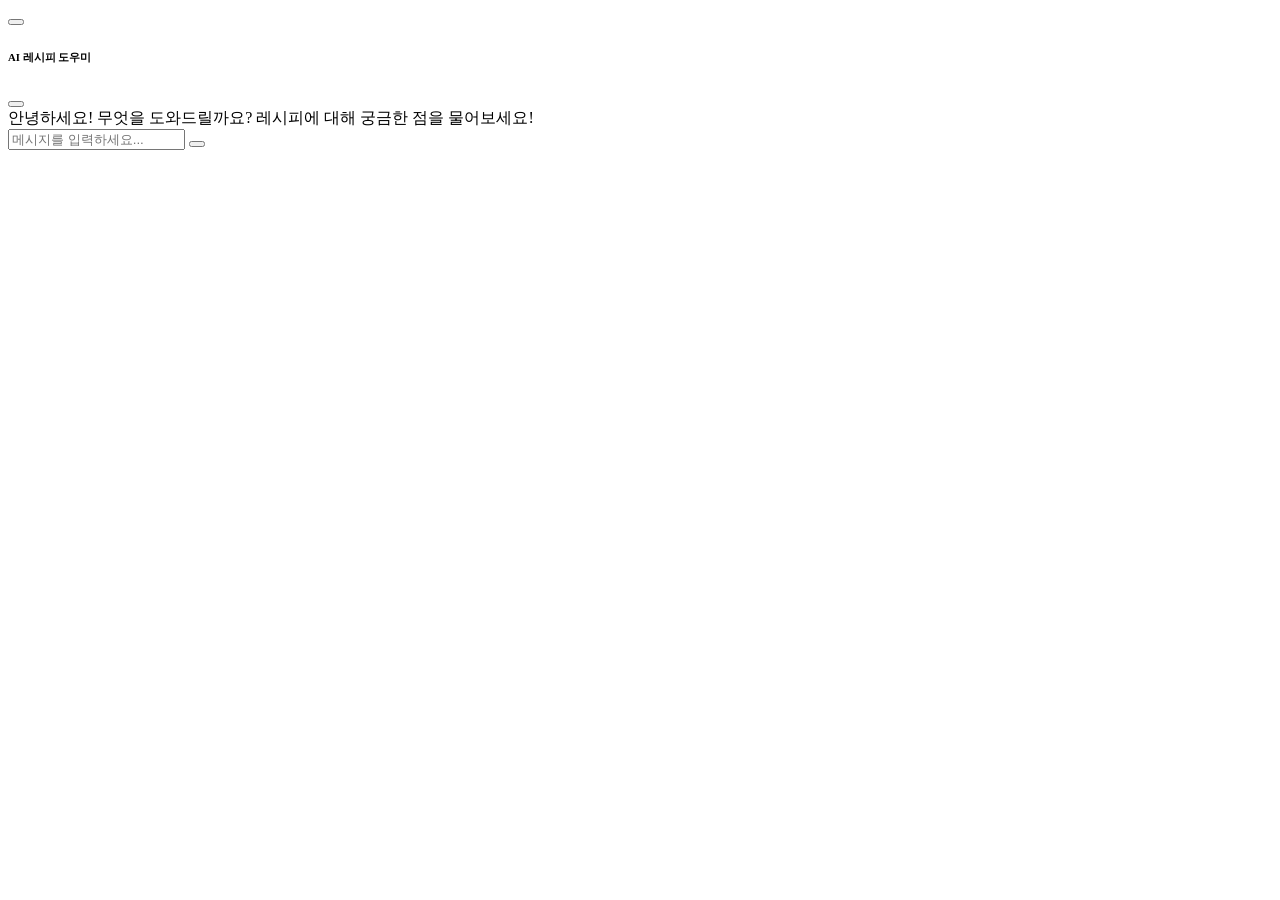
<file: src/main/resources/templates/fragments/chatbot.html>
<!DOCTYPE html>
<html lang="ko" xmlns:th="http://www.thymeleaf.org">
<body>
<div th:fragment="chatbot">
    <!-- Chatbot Toggle Button -->
    <button class="chatbot-toggler animate-float" id="chatbotToggler" aria-label="챗봇 열기">
        <i class="bi bi-robot fs-3"></i>
    </button>

    <!-- Chatbot Window -->
    <div class="chatbot-window shadow-lg" id="chatbotWindow">
        <div class="chatbot-header d-flex justify-content-between align-items-center">
            <div class="d-flex align-items-center gap-2">
                <i class="bi bi-robot fs-4"></i>
                <h6 class="mb-0 fw-bold">AI 레시피 도우미</h6>
            </div>
            <button class="btn-close btn-close-white" id="chatbotClose" aria-label="닫기"></button>
        </div>
        <div class="chatbot-body" id="chatbotBody">
            <div class="chat-message bot">
                <div class="msg-bubble">
                    안녕하세요! 무엇을 도와드릴까요? 레시피에 대해 궁금한 점을 물어보세요!
                </div>
            </div>
        </div>
        <div class="chatbot-footer">
            <form id="chatbotForm" class="d-flex gap-2" onsubmit="event.preventDefault(); sendChatMessage();">
                <input type="text" id="chatInput" class="form-control" placeholder="메시지를 입력하세요..." autocomplete="off">
                <button type="submit" class="btn btn-primary" id="chatSubmitBtn">
                    <i class="bi bi-send-fill"></i>
                </button>
            </form>
        </div>
    </div>

    <script>
        document.addEventListener('DOMContentLoaded', function() {
            const toggler = document.getElementById('chatbotToggler');
            const windowEl = document.getElementById('chatbotWindow');
            const closeBtn = document.getElementById('chatbotClose');
            const bodyEl = document.getElementById('chatbotBody');
            const inputEl = document.getElementById('chatInput');
            const submitBtn = document.getElementById('chatSubmitBtn');

            // 챗봇 열기/닫기
            toggler.addEventListener('click', () => {
                windowEl.classList.toggle('show');
                if(windowEl.classList.contains('show')) {
                    inputEl.focus();
                }
            });

            closeBtn.addEventListener('click', () => {
                windowEl.classList.remove('show');
            });

            // 메시지 전송
            window.sendChatMessage = async function() {
                const message = inputEl.value.trim();
                if (!message) return;

                // 유저 메시지 추가
                appendMessage(message, 'user');
                inputEl.value = '';
                submitBtn.disabled = true;

                // 로딩 인디케이터 추가
                const loadingId = 'loading-' + Date.now();
                appendLoading(loadingId);

                try {
                    const response = await fetch('/api/chat', {
                        method: 'POST',
                        headers: {
                            'Content-Type': 'application/json'
                        },
                        body: JSON.stringify({ message: message })
                    });
                    
                    removeElement(loadingId);
                    
                    if (response.ok) {
                        const data = await response.json();
                        appendMessage(data.response || '응답을 받지 못했습니다.', 'bot');
                    } else {
                        appendMessage('오류가 발생했습니다. 다시 시도해주세요.', 'bot');
                    }
                } catch (error) {
                    removeElement(loadingId);
                    appendMessage('네트워크 오류가 발생했습니다.', 'bot');
                } finally {
                    submitBtn.disabled = false;
                    inputEl.focus();
                }
            };

            function appendMessage(text, sender) {
                const msgDiv = document.createElement('div');
                msgDiv.className = 'chat-message ' + sender;
                msgDiv.innerHTML = `<div class="msg-bubble">${escapeHtml(text)}</div>`;
                bodyEl.appendChild(msgDiv);
                bodyEl.scrollTop = bodyEl.scrollHeight;
            }

            function appendLoading(id) {
                const msgDiv = document.createElement('div');
                msgDiv.className = 'chat-message bot';
                msgDiv.id = id;
                msgDiv.innerHTML = `
                    <div class="msg-bubble">
                        <div class="loading-dots">
                            <div class="dot"></div>
                            <div class="dot"></div>
                            <div class="dot"></div>
                        </div>
                    </div>
                `;
                bodyEl.appendChild(msgDiv);
                bodyEl.scrollTop = bodyEl.scrollHeight;
            }

            function removeElement(id) {
                const el = document.getElementById(id);
                if (el) el.remove();
            }

            function escapeHtml(unsafe) {
                return unsafe
                    .replace(/&/g, "&amp;")
                    .replace(/</g, "&lt;")
                    .replace(/>/g, "&gt;")
                    .replace(/"/g, "&quot;")
                    .replace(/'/g, "&#039;")
                    .replace(/\n/g, "<br>");
            }
        });
    </script>
</div>
</body>
</html>
</file>
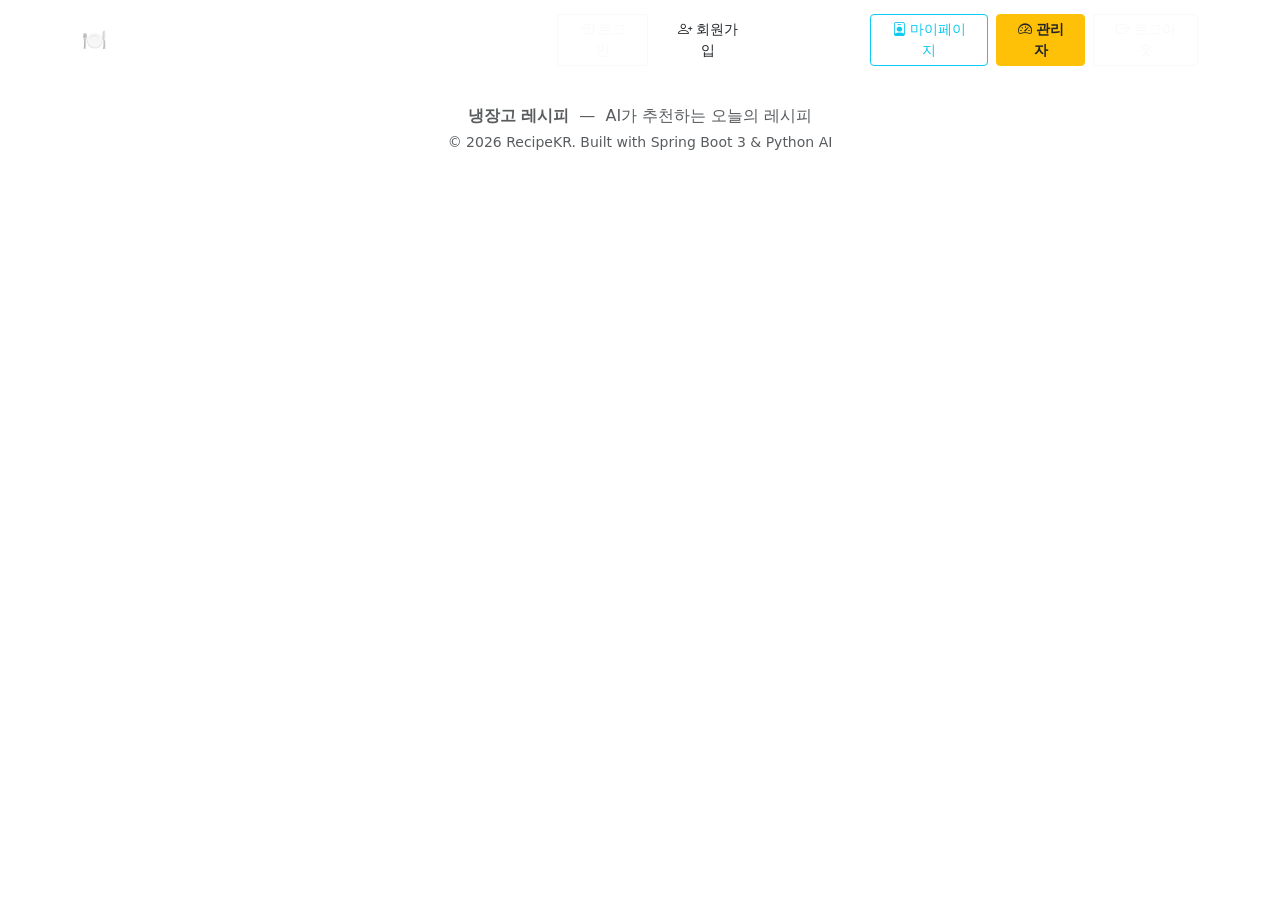
<file: src/main/resources/templates/layout/base.html>
<!DOCTYPE html>
<html lang="ko" xmlns:th="http://www.thymeleaf.org"
      xmlns:sec="http://www.thymeleaf.org/extras/spring-security">
<head>
    <meta charset="UTF-8">
    <meta name="viewport" content="width=device-width, initial-scale=1.0">
    <title th:text="${pageTitle} + ' | 냉장고 레시피'">냉장고 레시피</title>
    <meta name="description" th:content="${pageDesc} ?: '냉장고 속 재료로 만드는 AI 레시피 추천 서비스'">

    <!-- Favicon -->
    <link rel="icon" type="image/svg+xml" th:href="@{/favicon.svg}">
    <link rel="apple-touch-icon" th:href="@{/favicon.svg}">

    <!-- Bootstrap 5 CSS -->
    <link href="https://cdn.jsdelivr.net/npm/bootstrap@5.3.3/dist/css/bootstrap.min.css"
          rel="stylesheet"
          integrity="sha384-QWTKZyjpPEjISv5WaRU9OFeRpok6YctnYmDr5pNlyT2bRjXh0JMhjY6hW+ALEwIH"
          crossorigin="anonymous">

    <!-- Bootstrap Icons -->
    <link rel="stylesheet"
          href="https://cdn.jsdelivr.net/npm/bootstrap-icons@1.11.3/font/bootstrap-icons.min.css">

    <!-- Google Fonts: Inter -->
    <link rel="preconnect" href="https://fonts.googleapis.com">
    <link rel="preconnect" href="https://fonts.gstatic.com" crossorigin>
    <link href="https://fonts.googleapis.com/css2?family=Inter:wght@300;400;500;600;700;800&family=Noto+Sans+KR:wght@300;400;500;700;900&display=swap"
          rel="stylesheet">

    <!-- Global CSS -->
    <link rel="stylesheet" th:href="@{/css/global.css?v=20}">

    <!-- Chatbot CSS -->
    <link rel="stylesheet" th:href="@{/css/chatbot.css?v=2}">

    <!-- Page-specific CSS slot -->
    <th:block th:replace="${extraCss} ?: ~{}"></th:block>
</head>
<body>

<!-- ─── NAVBAR ─── -->
<nav class="navbar navbar-expand-lg navbar-dark sticky-top" id="mainNavbar">
    <div class="container">
        <a class="navbar-brand d-flex align-items-center gap-2" th:href="@{/}">
            <span class="brand-icon">🍽️</span>
            <span class="brand-text">냉장고 레시피</span>
        </a>
        <button class="navbar-toggler border-0 custom-toggler" type="button"
                data-bs-toggle="offcanvas" data-bs-target="#navbarContent" aria-controls="navbarContent">
            <div class="hamburger-icon">
                <span></span>
                <span></span>
                <span></span>
            </div>
        </button>
        <div class="offcanvas-lg offcanvas-end offcanvas-dark flex-grow-1" tabindex="-1" id="navbarContent" aria-labelledby="offcanvasNavbarLabel">
            <div class="offcanvas-body d-flex flex-column flex-lg-row align-items-lg-center justify-content-lg-between w-100">
                <ul class="navbar-nav desktop-nav-pill me-auto mb-2 mb-lg-0 gap-2">
                <li class="nav-item">
                    <a class="nav-link active" href="/#hero" id="nav-home">
                        <i class="bi bi-house-door me-1"></i>홈
                    </a>
                </li>
                <li class="nav-item" sec:authorize="isAuthenticated()">
                    <!-- 레시피 추천도 메인 페이지 내의 기능으로 설명되는 앵커로 처리하거나, 별도 페이지로 이동. 
                         요청하신 "부드러운 이동"을 위해 앵커 동작 추가 -->
                    <a class="nav-link" href="/recipe/recommend">
                        <i class="bi bi-stars me-1"></i>레시피 추천
                    </a>
                </li>
                <li class="nav-item">
                    <a class="nav-link" href="/#features" id="nav-features">
                        <i class="bi bi-grid-3x3-gap me-1"></i>서비스 특징
                    </a>
                </li>
            </ul>
            <div class="d-flex flex-column flex-lg-row align-items-lg-center gap-2 mt-3 mt-lg-0 mobile-nav-actions">
                <div sec:authorize="isAnonymous()" class="d-flex flex-column flex-lg-row gap-2">
                    <a th:href="@{/auth/login}" class="btn btn-outline-light btn-sm px-3">
                        <i class="bi bi-box-arrow-in-right me-1"></i>로그인
                    </a>
                    <a th:href="@{/auth/signup}" class="btn btn-accent btn-sm px-3">
                        <i class="bi bi-person-plus me-1"></i>회원가입
                    </a>
                </div>
                <div sec:authorize="isAuthenticated()" class="d-flex flex-column flex-lg-row align-items-lg-center gap-3">
                    <span class="text-white-50">
                        <i class="bi bi-person-circle me-1"></i>
                        <span sec:authentication="principal.nickname">사용자</span>님
                    </span>

                    <div class="d-flex flex-column flex-lg-row gap-2">
                        <!-- 마이페이지 버튼 -->
                        <a th:href="@{/mypage}" class="btn btn-outline-info btn-sm px-3">
                            <i class="bi bi-person-badge me-1"></i>마이페이지
                        </a>

                        <!-- 관리자 대시보드 버튼 (admin 계정 전용) -->
                        <div sec:authorize="hasRole('ADMIN')">
                            <a th:href="@{/admin/dashboard}" class="btn btn-warning btn-sm px-3 text-dark fw-bold w-100">
                                <i class="bi bi-speedometer2 me-1"></i>관리자
                            </a>
                        </div>

                        <a th:href="@{/auth/logout}" class="btn btn-outline-light btn-sm px-3">
                            <i class="bi bi-box-arrow-right me-1"></i>로그아웃
                        </a>
                    </div>
                </div>
            </div>
        </div>
        </div>
    </div>
</nav>

<!-- ─── MAIN CONTENT ─── -->
<main th:replace="${content}">
    <!-- 각 페이지의 콘텐츠가 여기에 삽입됩니다 -->
</main>

<!-- ─── FOOTER ─── -->
<footer class="footer mt-auto py-4">
    <div class="container text-center">
        <p class="mb-1 text-muted">
            <span class="brand-gradient-text fw-semibold">냉장고 레시피</span>
            &nbsp;—&nbsp; AI가 추천하는 오늘의 레시피
        </p>
        <p class="mb-0 text-muted small">
            &copy; 2026 RecipeKR. Built with Spring Boot 3 &amp; Python AI
        </p>
    </div>
</footer>

<!-- Bootstrap 5 JS -->
<script src="https://cdn.jsdelivr.net/npm/bootstrap@5.3.3/dist/js/bootstrap.bundle.min.js"
        integrity="sha384-YvpcrYf0tY3lHB60NNkmXc4s9bIOgUxi8T/jzmQjhsBm21bJRZWWJGVJQAOqPdgu"
        crossorigin="anonymous"></script>

<!-- Page-specific JS slot -->
<th:block th:replace="${extraJs} ?: ~{}"></th:block>

<script>
    document.addEventListener('DOMContentLoaded', () => {
        // 1. 현재 URL에 맞는 헤더 메뉴에 활성(Active) 둥근 사각형 표시
        const currentPath = window.location.pathname;
        document.querySelectorAll('.navbar-nav .nav-link').forEach(link => {
            const linkPath = new URL(link.href).pathname;
            if (linkPath === currentPath) {
                link.classList.add('active');
            }
        });

        // 2. 홈 버튼 및 로고 클릭 시 부드러운 페이지 전환 (Fade-out)
        const homeLinks = document.querySelectorAll('a[href="/"]');
        homeLinks.forEach(link => {
            link.addEventListener('click', (e) => {
                // 이미 메인 페이지(/)에 있다면 화면만 맨 위로 부드럽게 스크롤 (풀페이지 기능 유지)
                if (currentPath === '/') {
                    e.preventDefault();
                    window.scrollTo({ top: 0, behavior: 'smooth' });
                    return;
                }
                
                // 다른 페이지에서 홈으로 갈 때는 암전(Fade-out) 효과 적용
                e.preventDefault();
                const targetUrl = link.getAttribute('href');
                document.body.classList.add('fade-out');
                setTimeout(() => {
                    window.location.href = targetUrl;
                }, 250);
            });
    });
</script>

<!-- Chatbot Fragment -->
<div th:replace="~{fragments/chatbot :: chatbot}"></div>
</body>
</html>
</file>
